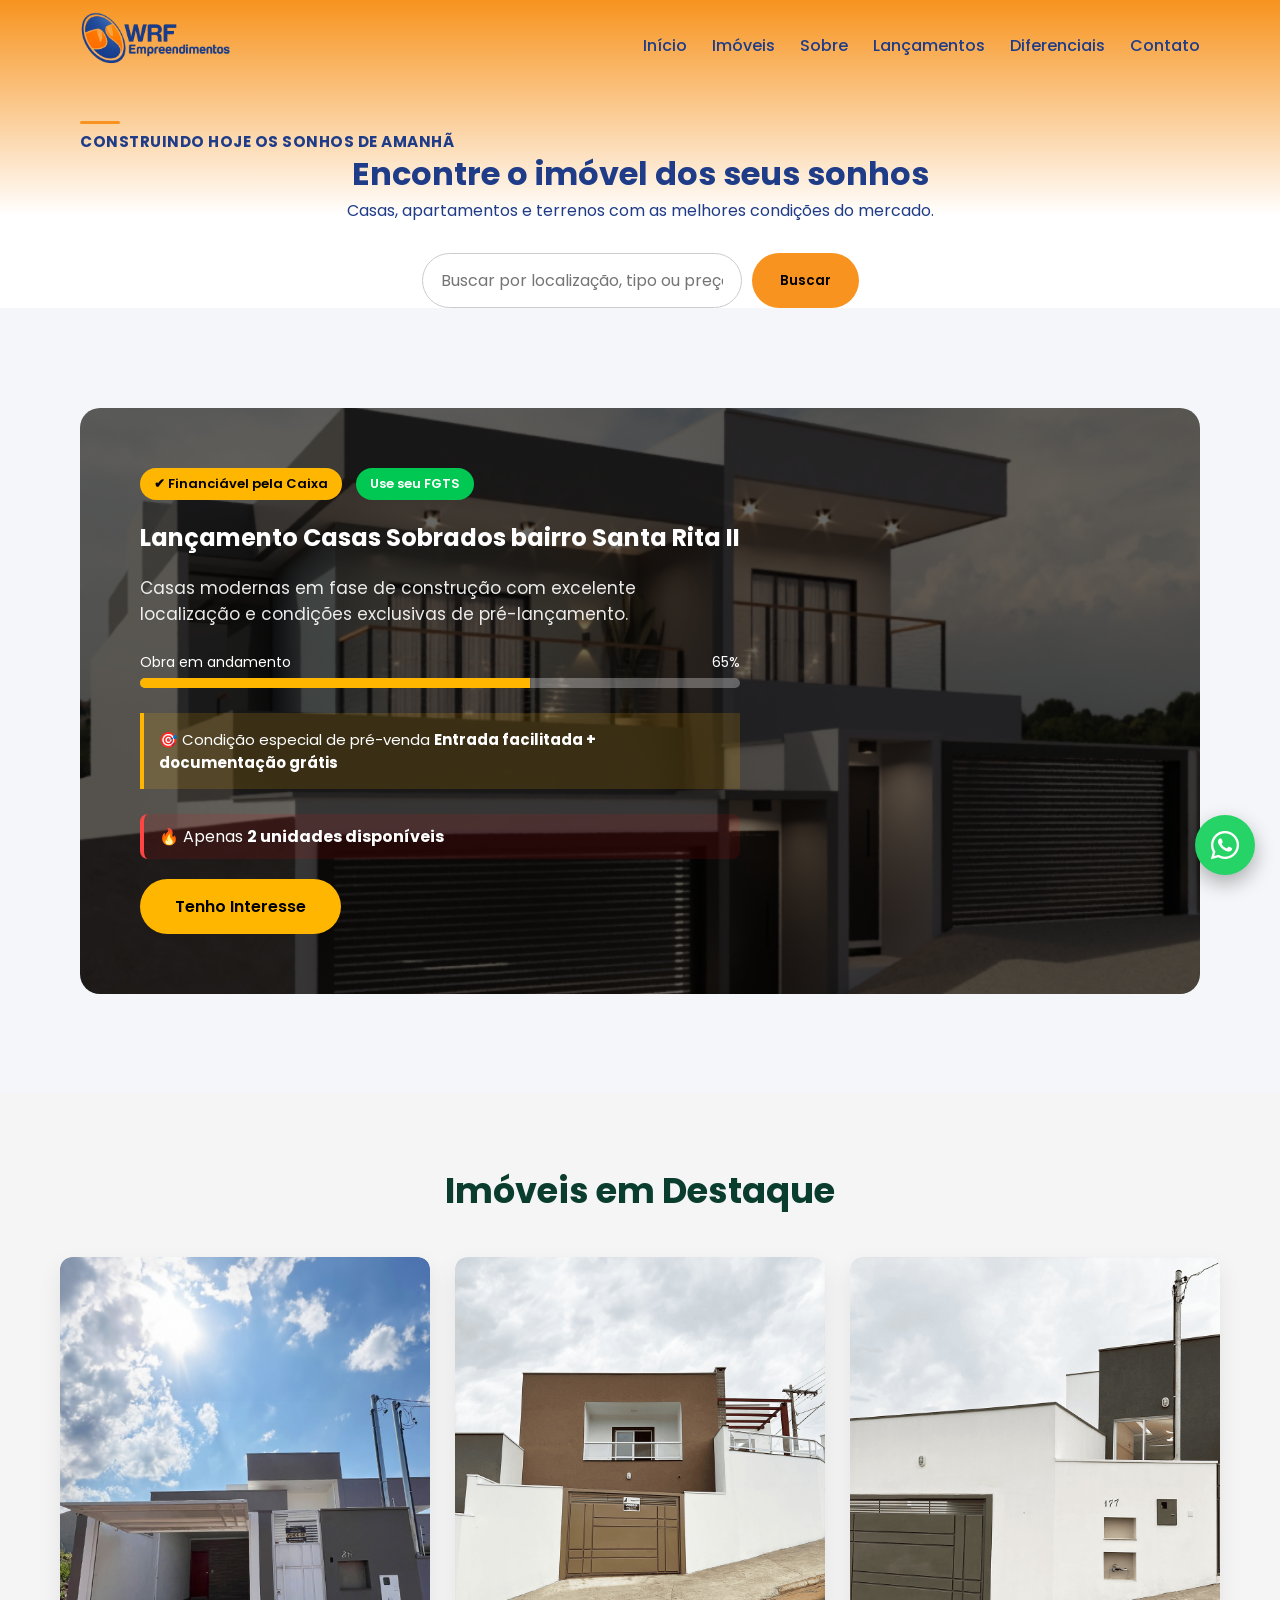
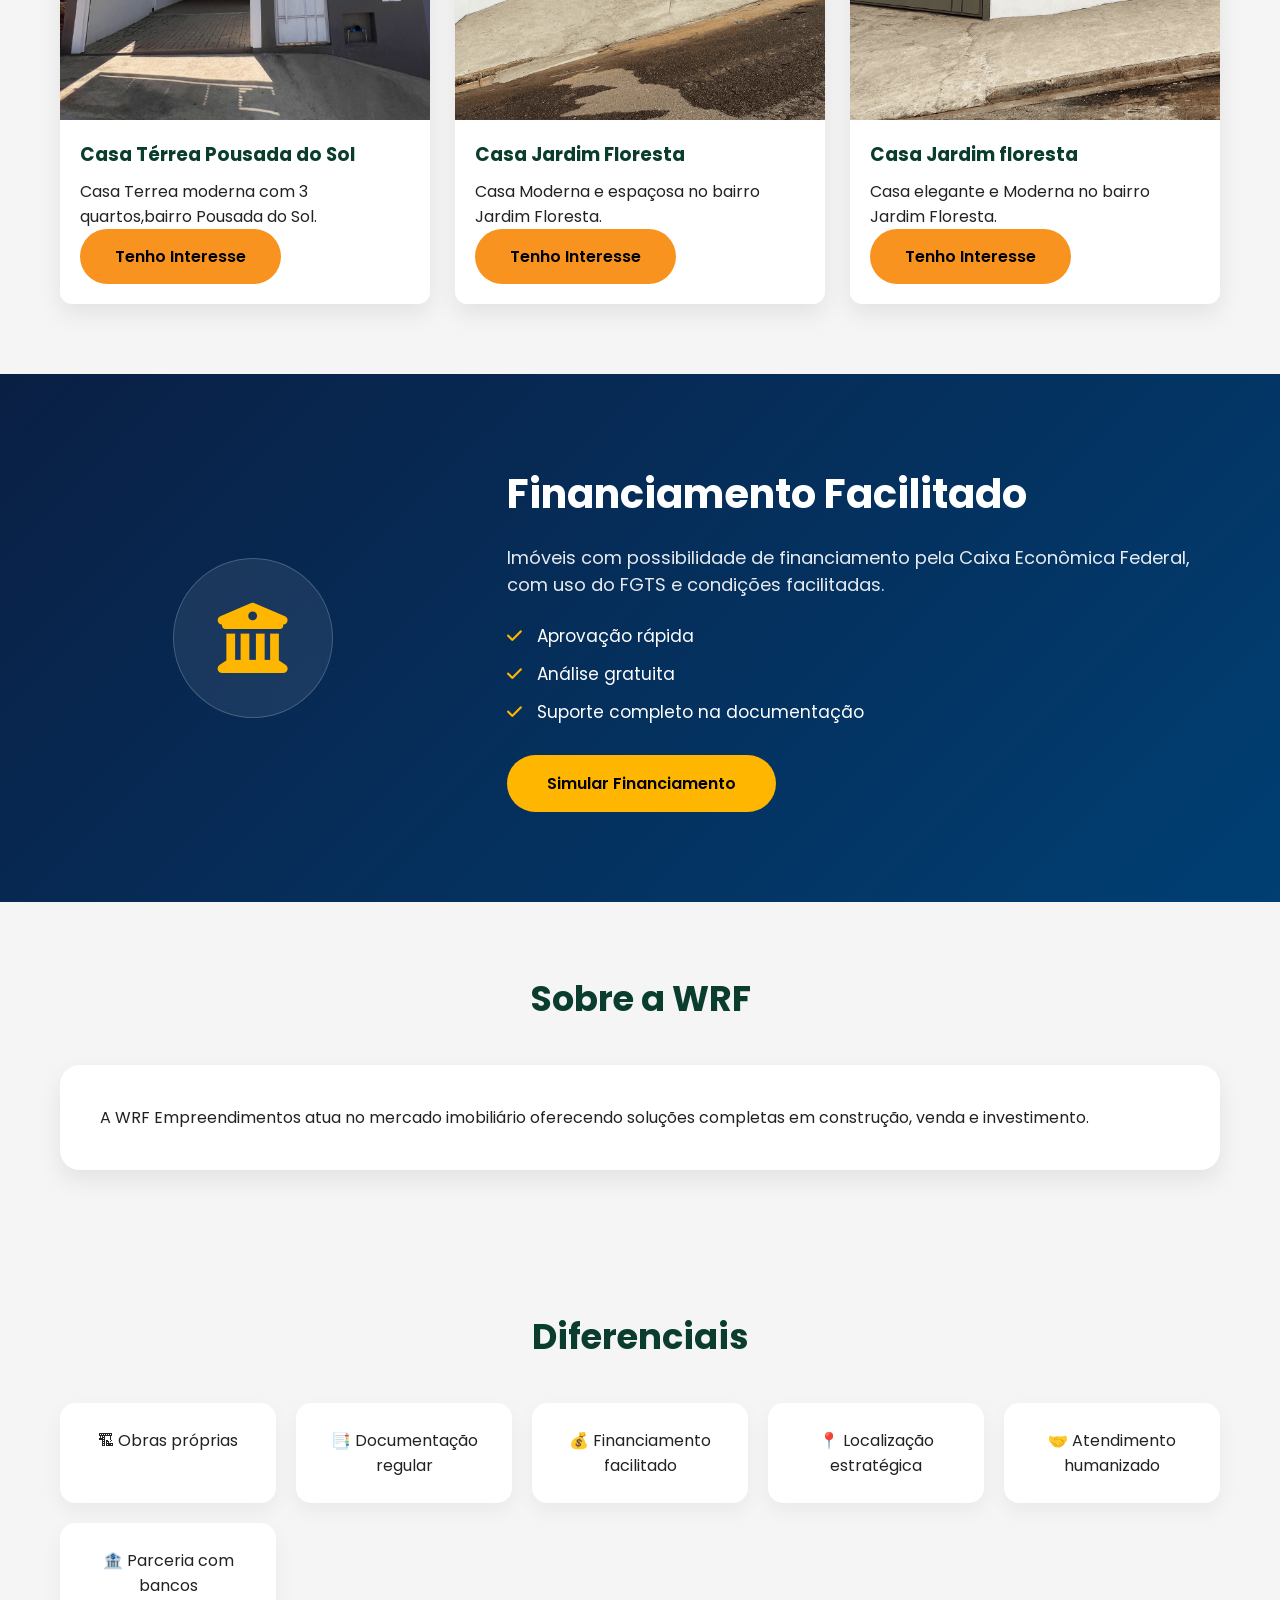
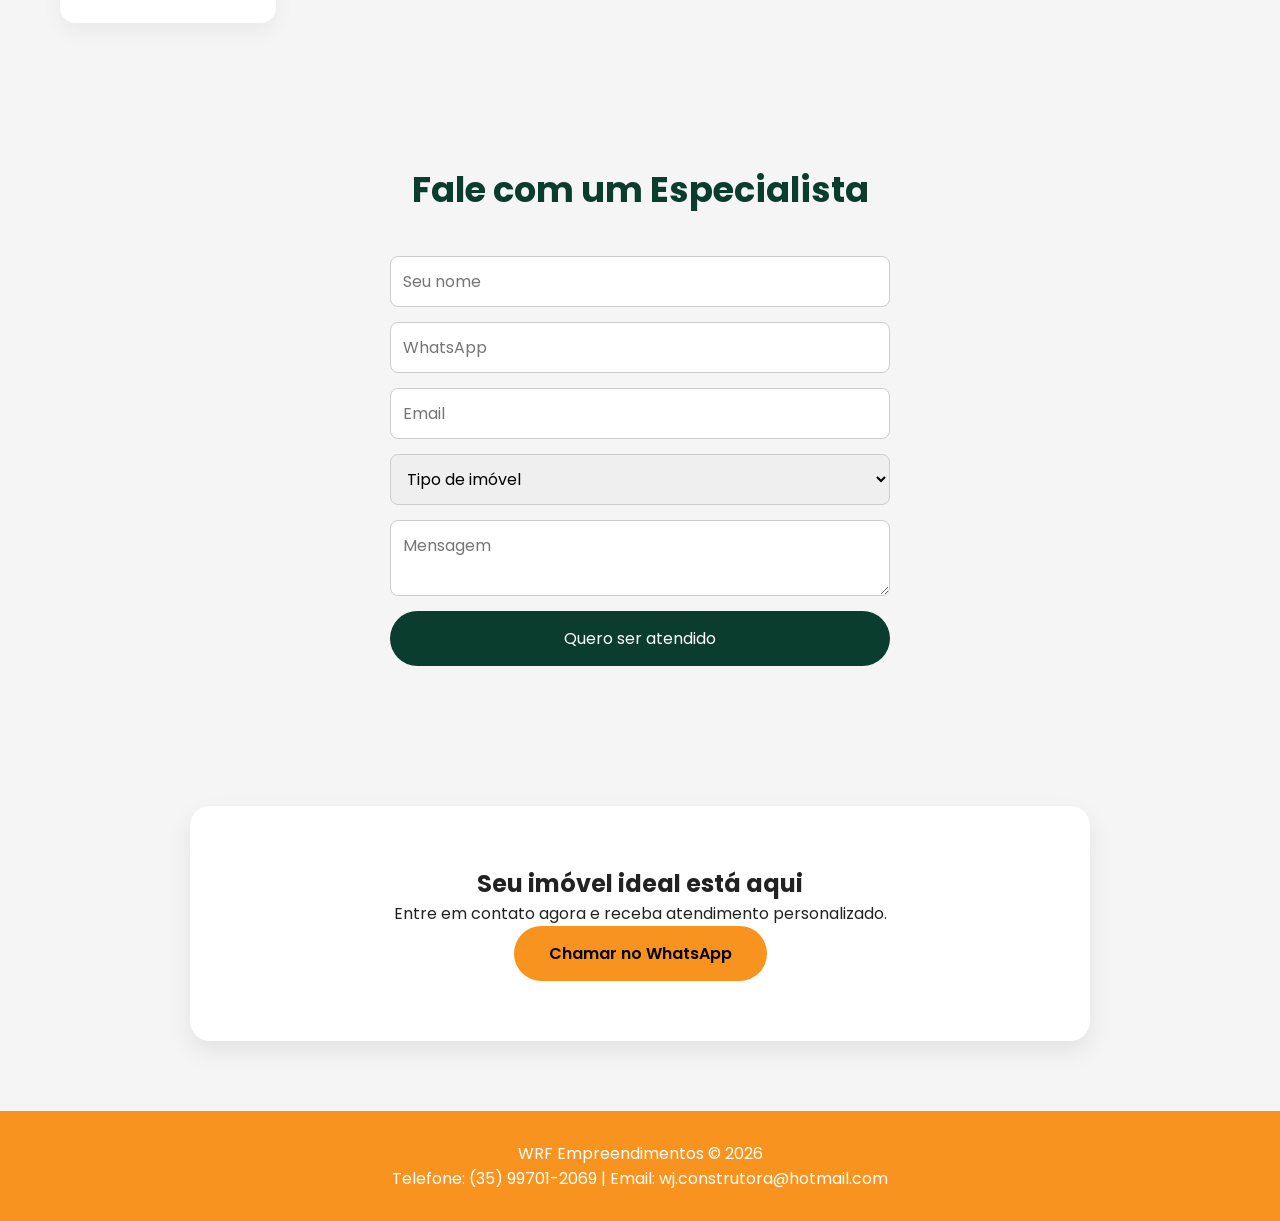
<file: index.html>
<!DOCTYPE html>
<html lang="pt-BR">
<head>
  <meta charset="UTF-8" />
  <meta name="viewport" content="width=device-width, initial-scale=1.0"/>
  <title>WRF Empreendimentos | Imóveis à venda</title>
  <meta name="description" content="WRF Empreendimentos - Casas, apartamentos e terrenos à venda."/>
  <link rel="stylesheet" href="style.css">
  <link rel="stylesheet" href="https://cdnjs.cloudflare.com/ajax/libs/font-awesome/6.5.0/css/all.min.css">
  
  <link href="https://fonts.googleapis.com/css2?family=Poppins:wght@300;400;600;700&display=swap" rel="stylesheet">
</head>

<body>

<header class="hero hero-top" id="inicio">
  <div class="container"> 
      <nav class="navbar">
        

   
      <div class="nav-left">
        <img src="img/logo.png" alt="Logo WRF" class="logo"> 
        <p class="slogan">Construindo hoje os sonhos de amanhã</p>
      </div>
         
          <!-- <h1>WRF Empreendimentos</h1> -->
          <!-- <a href="https://wa.me/5599999999999" class="btn">Falar no WhatsApp</a> -->
    

<ul class="nav-menu">  
      <li><a href="#inicio">Início</a></li>
      <li><a href="#imoveis">Imóveis</a></li>
      <li><a href="#sobre">Sobre</a></li>
      <li><a href="#lancamentos">Lançamentos</a></li>
      <li><a href="#diferenciais">Diferenciais</a></li>
      <li><a href="#contato">Contato</a></li>
    </ul>
  </nav>
<!-- <p class="slogan">Construindo hoje os sonhos de amanhã</p> -->
        <div  class="hero-content">
          <h1>Encontre o imóvel dos seus sonhos</h1>
          <p>Casas, apartamentos e terrenos com as melhores condições do mercado.</p>
          <!-- <a href="#imoveis" class="btn btn-large">Ver Imóveis</a> -->


          <!-- caixa de busca  -->
          <div class="search-box">
            <input type="text" placeholder="Buscar por localização, tipo ou preço...">
            <button>Buscar</button>
          </div>
        </div>
  </div>
</header>

<!-- lançamentos -->
 <section id="lancamentos" class="lancamento-destaque">
  <div class="container">

    <div class="banner-lancamento">
      <div class="lancamento-info">
        
        <span class="selo-financiavel">✔ Financiável pela Caixa</span>
        <span class="selo-fgts">Use seu FGTS</span>
        
        <h2>Lançamento Casas Sobrados bairro Santa Rita II</h2>
        
        <p class="descricao">
          Casas modernas em fase de construção com excelente localização 
          e condições exclusivas de pré-lançamento.
        </p>

        <!-- Barra de Progresso -->
        <div class="progresso-obra">
          <div class="progresso-texto">
            <span>Obra em andamento</span>
            <span>65%</span>
          </div>
          <div class="barra">
            <div class="barra-preenchida"></div>
          </div>
        </div>

        <div class="condicao-especial">
          🎯 Condição especial de pré-venda  
          <strong>Entrada facilitada + documentação grátis</strong>  
        </div>

        <div class="unidades-disponiveis">
  🔥 Apenas <strong>2 unidades disponíveis</strong>
</div>

        <a href="https://wa.me/5599999999999" class="btn-lancamento">
          Tenho Interesse
        </a>

      </div>
    </div>

  </div>
</section>



<section id="imoveis" class="section">

  <h2>Imóveis em Destaque</h2>
    <div class="grid">
        <a class="card" href="imovel.html">
        <img src="img/imovel/fachada.jpeg" />
      <div class="card-body">
          <h3>Casa Térrea Pousada do Sol</h3>
          <p>Casa Terrea moderna com 3 quartos,bairro Pousada do Sol.</p>
        <span class="btn">Tenho Interesse</span>
      </div>
    </a>

    <a class="card" href="imovel1.html">
      <img src="img/imovel1/fachada.jpeg" />
      <div class="card-body">
        <h3>Casa Jardim Floresta</h3>
        <p>Casa Moderna e espaçosa no bairro Jardim Floresta.</p>
        <span class="btn">Tenho Interesse</span>
      </div>
    </a>

    <a class="card" href="imovel2.html">
      <img src="img/imovel2/fachada.jpeg" />
      <div class="card-body">
        <h3>Casa Jardim floresta</h3>
        <p> Casa elegante e Moderna no bairro Jardim Floresta.</p>
        <span class="btn">Tenho Interesse</span>
      </div>
    </a>
  </div>
</section>



<!-- instrucoes caixa financiamento -->

<section class="financiamento-premium">
  <div class="container financiamento-wrapper">

    <div class="financiamento-left">
      <div class="selo">
        <i class="fa-solid fa-building-columns"></i>
      </div>
    </div>

    <div class="financiamento-right">
      <h2>Financiamento Facilitado</h2>
      <p class="subtexto">
        Imóveis com possibilidade de financiamento pela Caixa Econômica Federal,
        com uso do FGTS e condições facilitadas.
      </p>

      <ul class="beneficios">
        <li><i class="fa-solid fa-check"></i> Aprovação rápida</li>
        <li><i class="fa-solid fa-check"></i> Análise gratuita</li>
        <li><i class="fa-solid fa-check"></i> Suporte completo na documentação</li>
      </ul>

      <a href="https://www.caixa.gov.br/voce/habitacao/financiamento-de-imoveis/Paginas/default.aspx" class="btn-premium">
        Simular Financiamento
      </a>
    </div>

  </div>
</section>




<section id="sobre" class="section">
  <h2>Sobre a WRF</h2>
  <div class="box">
    <p>
      A WRF Empreendimentos atua no mercado imobiliário oferecendo soluções completas
      em construção, venda e investimento.
    </p>
  </div>
</section>

<section id="diferenciais" class="section">
  <h2>Diferenciais</h2>
  <div class="diferenciais">
    <div class="diferencial">🏗 Obras próprias</div>
    <div class="diferencial">📑 Documentação regular</div>
    <div class="diferencial">💰 Financiamento facilitado</div>
    <div class="diferencial">📍 Localização estratégica</div>
    <div class="diferencial">🤝 Atendimento humanizado</div>
    <div class="diferencial">🏦 Parceria com bancos</div>
  </div>
</section>

<section id="contato" class="section">
  <h2>Fale com um Especialista</h2>
  <form class="form">
    <input type="text" placeholder="Seu nome" required>
    <input type="tel" placeholder="WhatsApp" required>
    <input type="email" placeholder="Email">
    <select>
      <option>Tipo de imóvel</option>
      <option>Casa</option>
      <option>Apartamento</option>
      <option>Terreno</option>
    </select>
    <textarea placeholder="Mensagem"></textarea>
    <button type="submit">Quero ser atendido</button>
  </form>
</section>

<section class="cta">
  <h2>Seu imóvel ideal está aqui</h2>
  <p>Entre em contato agora e receba atendimento personalizado.</p>
  <a href="https://wa.me/5599999999999" class="btn">Chamar no WhatsApp</a>
</section>
<!-- <i class="fab fa-whatsapp" style="font-size:50px;color:red"></i> -->


<footer class="footer">
  <p>WRF Empreendimentos © 2026</p>
  <p>Telefone: (35) 99701-2069 | Email: wj.construtora@hotmail.com</p>
</footer>

<a href="https://wa.me/553599065730?text=Olá,%20tenho%20interesse%20em%20um%20imóvel" 
 class="whatsapp-float" target="_blank">
 <i class="fab fa-whatsapp my-float"></i>
</a>

</body>
</html>
</file>
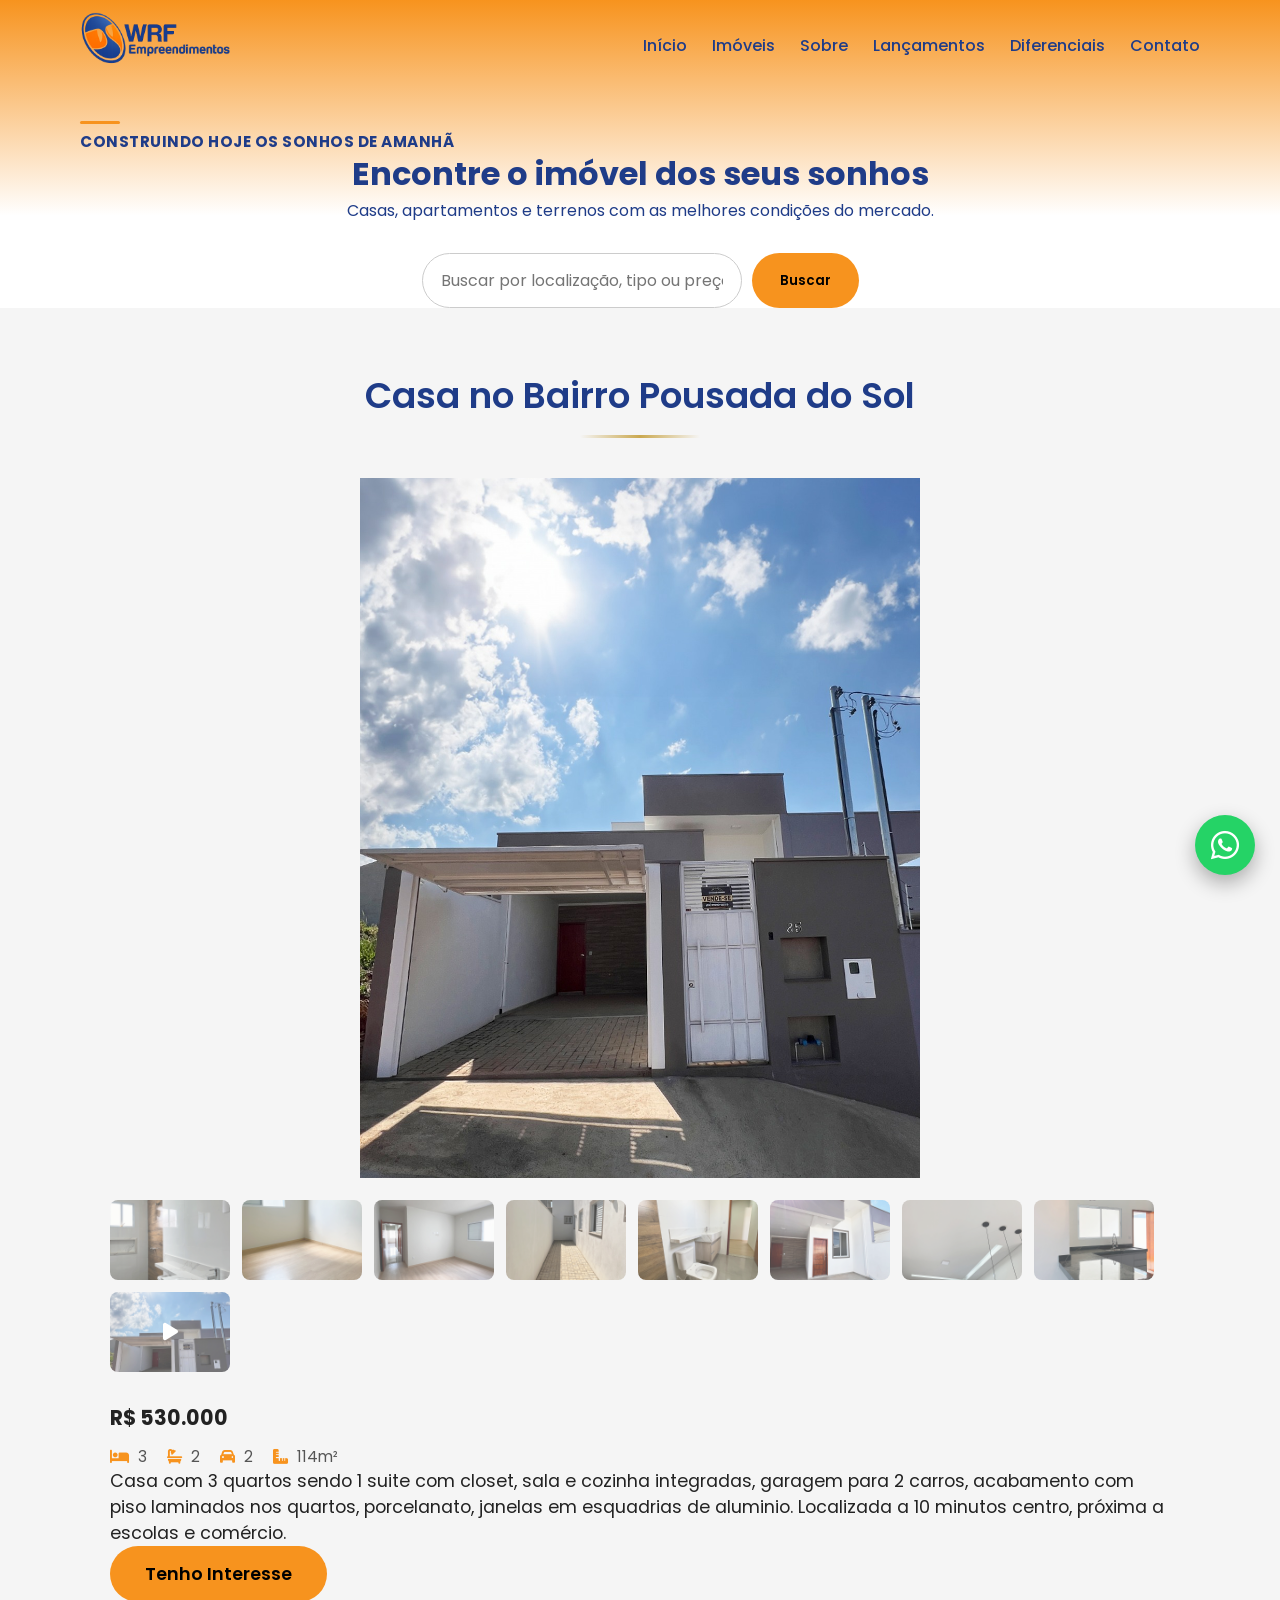
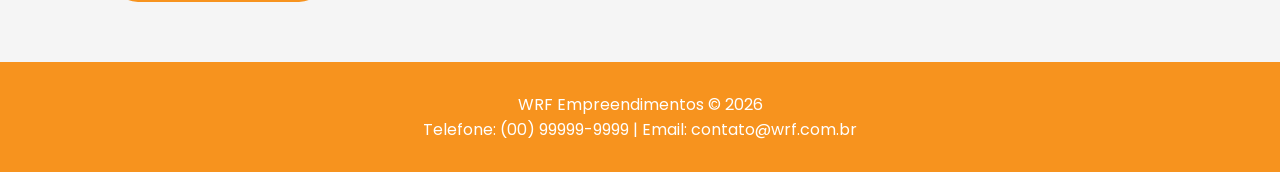
<file: imovel.html>
<!DOCTYPE html>
<html lang="pt-BR">
<head>
  <meta charset="UTF-8" />
  <meta name="viewport" content="width=device-width, initial-scale=1.0"/>
  <title>WRF Empreendimentos | Imóveis à venda</title>
  <meta name="description" content="WRF Empreendimentos - Casas, apartamentos e terrenos à venda."/>
  <link rel="stylesheet" href="style.css">
  <link rel="stylesheet" href="imovel.css">
  <link rel="stylesheet" href="https://cdnjs.cloudflare.com/ajax/libs/font-awesome/6.5.0/css/all.min.css"/>

  <link href="https://fonts.googleapis.com/css2?family=Poppins:wght@300;400;600;700&display=swap" rel="stylesheet"/>
</head>

<body>

<header class="hero hero-top">
  <div class="container"> 
      <nav class="navbar">

   
      <div class="nav-left">
      <img src="img/logo.png" alt="Logo WRF" class="logo"> 
      <p class="slogan">Construindo hoje os sonhos de amanhã</p>
      </div>
         
          <!-- <h1>WRF Empreendimentos</h1> -->
          <!-- <a href="https://wa.me/5599999999999" class="btn">Falar no WhatsApp</a> -->
    

<ul class="nav-menu">  
      <li><a href="index.html">Início</a></li>
      <li><a href="#imoveis">Imóveis</a></li>
      <li><a href="#sobre">Sobre</a></li>
      <li><a href="#lançamentos">Lançamentos</a></li>
      <li><a href="#diferenciais">Diferenciais</a></li>
      <li><a href="#contato">Contato</a></li>
    </ul>
  </nav>
<!-- <p class="slogan">Construindo hoje os sonhos de amanhã</p> -->
        <div  class="hero-content">
          <h1>Encontre o imóvel dos seus sonhos</h1>
          <p>Casas, apartamentos e terrenos com as melhores condições do mercado.</p>
          <!-- <a href="#imoveis" class="btn btn-large">Ver Imóveis</a> -->


          <!-- caixa de busca  -->
          <div class="search-box">
            <input type="text" placeholder="Buscar por localização, tipo ou preço...">
            <button>Buscar</button>
          </div>
        </div>
  </div>
</header>


<section class="imovel-page">

  <h1>Casa no Bairro Pousada do Sol</h1>

  <!-- imagem principal -->
  <div class="imovel-main">
    <img id="imgPrincipal" src="img/imovel/fachada.jpeg" alt="Casa no Bairro Pousada do Sol">
  </div>

  <!-- carrossel -->
  <div class="imovel-thumbs">
    <img src="img/imovel/banheiro.jpeg" onclick="trocar(this)">
    <img src="img/imovel/quarto.jpeg" onclick="trocar(this)">
    <img src="img/imovel/quarto1.jpeg" onclick="trocar(this)">
    <img src="img/imovel/corredor.jpeg" onclick="trocar(this)">
    <img src="img/imovel/banheiro2.jpeg" onclick="trocar(this)">
  <img src="img/imovel/fachadalado.jpeg" onclick="trocar(this)">
  <img src="img/imovel/tetosanga.jpeg" onclick="trocar(this)">
    <img src="img/imovel/cozinha.jpeg" onclick="trocar(this)" />


<!-- 🎥 Thumb do vídeo entra AQUI -->
      <div class="video-thumb">
        <img src="img/imovel/fachada.jpeg" alt="Vídeo da Casa">
        <div class="play-icon">
        <i class="fa-solid fa-play"></i>
        </div>
      </div>

  </div>

  <div class="imovel-info">
    <h3>R$ 530.000</h3>
<div class="features">
  <span><i class="fa-solid fa-bed"></i> 3</span>
  <span><i class="fa-solid fa-bath"></i> 2</span>
  <span><i class="fa-solid fa-car"></i> 2</span>
  <span><i class="fa-solid fa-ruler-combined"></i> 114m²</span>
</div>  

    <p>Casa com 3 quartos sendo 1 suite com closet, sala e cozinha integradas, garagem para 2 carros, acabamento com piso laminados nos quartos, porcelanato, janelas em esquadrias de aluminio. Localizada a 10 minutos centro, próxima a escolas e comércio.</p>
    <a href="https://wa.me/5599999999999" class="btn">Tenho Interesse</a>   
  </div>

</section>


<!-- footer -->

    <footer class="footer">
    <p>WRF Empreendimentos © 2026</p>
    <p>Telefone: (00) 99999-9999 | Email: contato@wrf.com.br</p>
    </footer>

<a href="https://wa.me/5599999999999?text=Olá,%20tenho%20interesse%20em%20um%20imóvel" 
 class="whatsapp-float" target="_blank">
 <i class="fab fa-whatsapp my-float"></i>
</a>

<!-- video modal  -->


<div id="videoModal" class="video-modal">
  <div class="video-modal-content">
    <span class="fechar-modal">&times;</span>
  <video id="videoPlayer" controls preload="none">
      <source src="img/imovel/video1.mp4" type="video/mp4">
      Seu navegador não suporta a reprodução de vídeo.
    </video>
  </div>
</div>

<script src="galeria.js"></script>
</body>
</html>
</file>
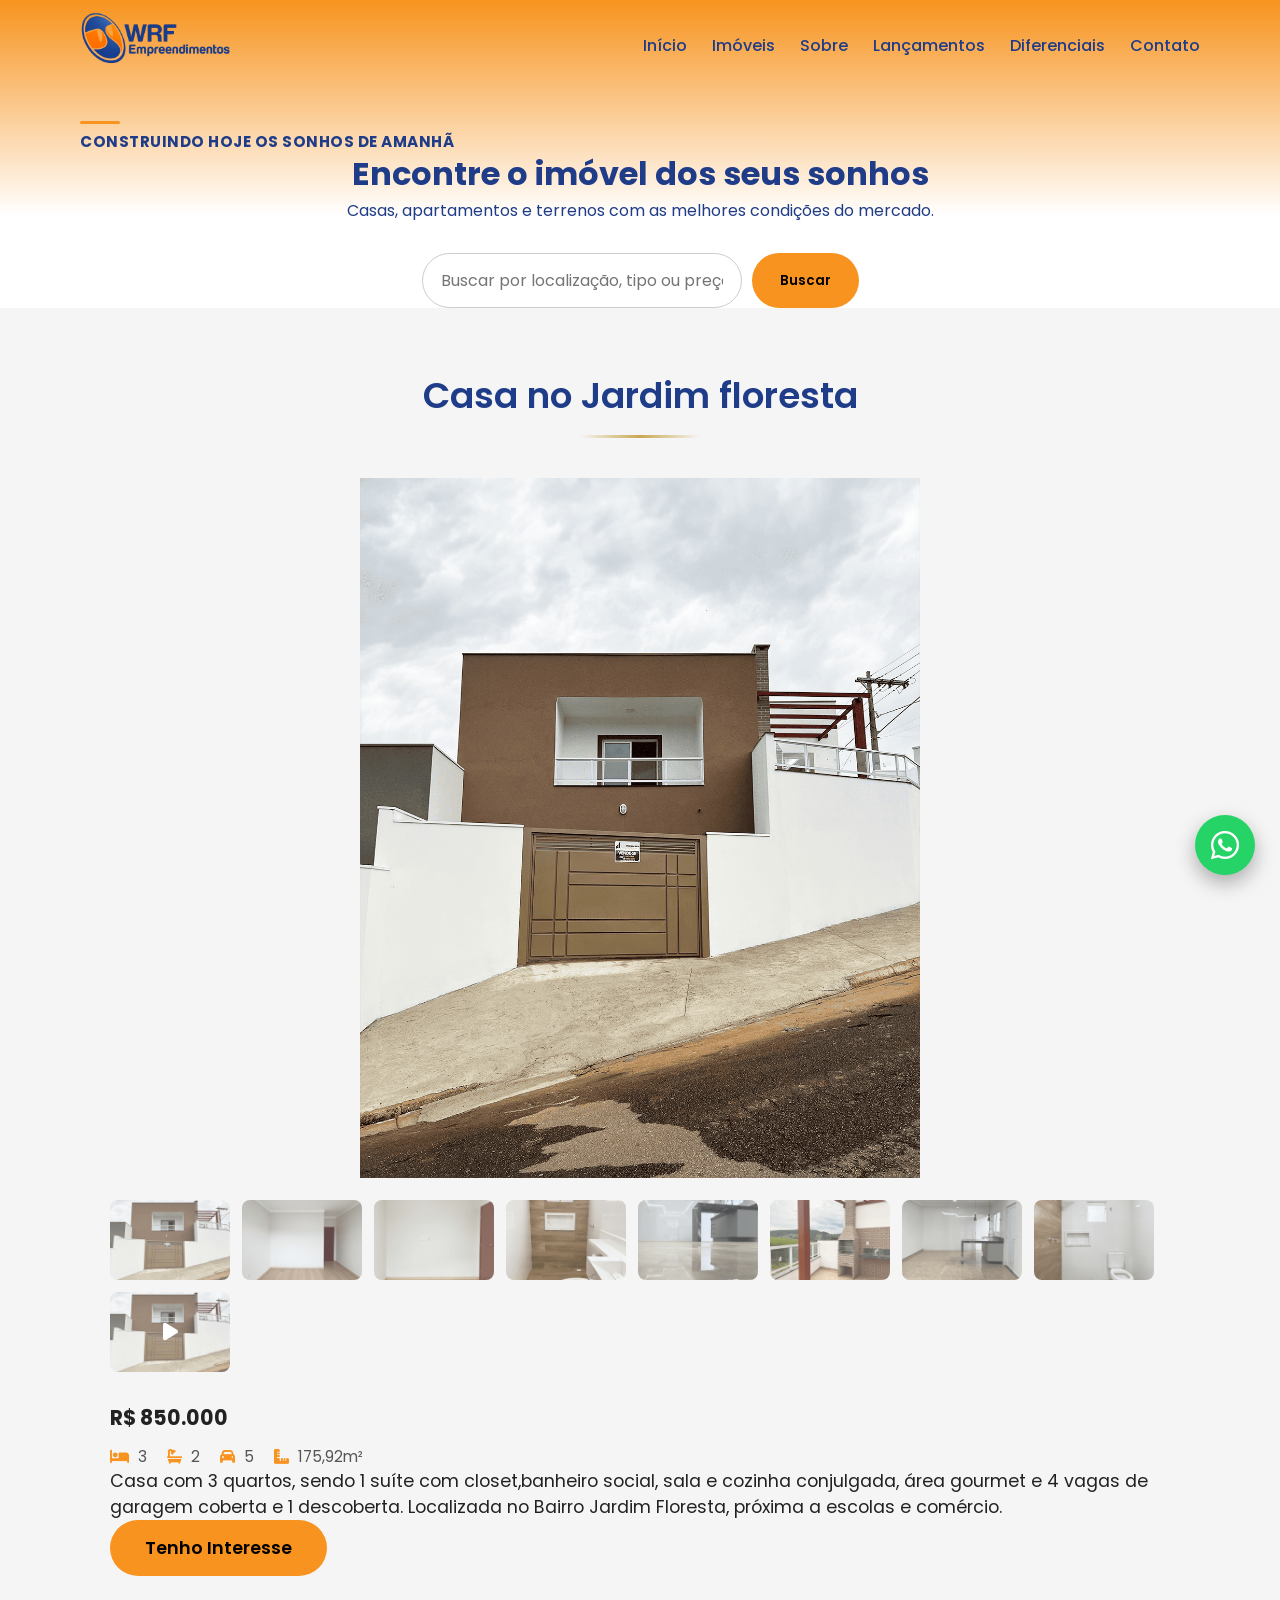
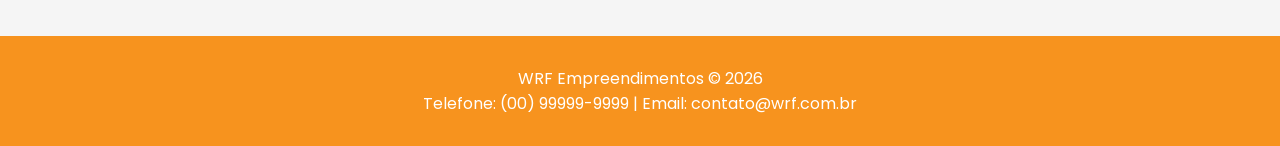
<file: imovel1.html>
<!DOCTYPE html>
<html lang="pt-BR">
<head>
  <meta charset="UTF-8" />
  <meta name="viewport" content="width=device-width, initial-scale=1.0"/>
  <title>WRF Empreendimentos | Imóveis à venda</title>
  <meta name="description" content="WRF Empreendimentos - Casas, apartamentos e terrenos à venda."/>
  <link rel="stylesheet" href="style.css">
  <link rel="stylesheet" href="imovel.css">
  <link rel="stylesheet" href="https://cdnjs.cloudflare.com/ajax/libs/font-awesome/6.5.0/css/all.min.css"/>

  <link href="https://fonts.googleapis.com/css2?family=Poppins:wght@300;400;600;700&display=swap" rel="stylesheet"/>
</head>

<body>

<header class="hero hero-top">
  <div class="container"> 
      <nav class="navbar">

   
      <div class="nav-left">
      <img src="img/logo.png" alt="Logo WRF" class="logo"> 
      <p class="slogan">Construindo hoje os sonhos de amanhã</p>
      </div>
         
          <!-- <h1>WRF Empreendimentos</h1> -->
          <!-- <a href="https://wa.me/5599999999999" class="btn">Falar no WhatsApp</a> -->
    

<ul class="nav-menu">  
      <li><a href="index.html">Início</a></li>
      <li><a href="#imoveis">Imóveis</a></li>
      <li><a href="#sobre">Sobre</a></li>
      <li><a href="#lançamentos">Lançamentos</a></li>
      <li><a href="#diferenciais">Diferenciais</a></li>
      <li><a href="#contato">Contato</a></li>
    </ul>
  </nav>
<!-- <p class="slogan">Construindo hoje os sonhos de amanhã</p> -->
        <div  class="hero-content">
          <h1>Encontre o imóvel dos seus sonhos</h1>
          <p>Casas, apartamentos e terrenos com as melhores condições do mercado.</p>
          <!-- <a href="#imoveis" class="btn btn-large">Ver Imóveis</a> -->


          <!-- caixa de busca  -->
          <div class="search-box">
            <input type="text" placeholder="Buscar por localização, tipo ou preço...">
            <button>Buscar</button>
          </div>
        </div>
  </div>
</header>


<section class="imovel-page">

  <h1>Casa no Jardim floresta</h1>

  <!-- imagem principal -->
  <div class="imovel-main">
    <img id="imgPrincipal" src="img/imovel1/fachada.jpeg" alt="Casa no Jardim floresta">
  </div>

  <!-- carrossel -->
  <div class="imovel-thumbs">
    <img src="img/imovel1/fachada.jpeg" onclick="trocar(this)">
    <img src="img/imovel1/quarto.jpeg" onclick="trocar(this)">
    <img src="img/imovel1/quarto1.jpeg" onclick="trocar(this)">
    <img src="img/imovel1/banheirofrente1.jpeg" onclick="trocar(this)">
    <img src="img/imovel1/cozinha.jpeg" onclick="trocar(this)">
    <img src="img/imovel1/churrasqueira frente.jpeg" onclick="trocar(this)">
    <img src="img/imovel1/cozinha2.jpeg" onclick="trocar(this)">
    <img src="img/imovel1/banheirofrente2.jpeg" onclick="trocar(this)">

<!-- 🎥 Thumb do vídeo entra AQUI -->
      <div class="video-thumb">
        <img src="img/imovel1/fachada.jpeg" alt="Vídeo da Casa">
        <div class="play-icon">
        <i class="fa-solid fa-play"></i>
        </div>
      </div>

  </div>

  <div class="imovel-info">
    <h3>R$ 850.000</h3>
<div class="features">
  <span><i class="fa-solid fa-bed"></i> 3</span>
  <span><i class="fa-solid fa-bath"></i> 2</span>
  <span><i class="fa-solid fa-car"></i> 5</span>
  <span><i class="fa-solid fa-ruler-combined"></i> 175,92m²</span>
</div>  

    <p>Casa com 3 quartos, sendo 1 suíte com closet,banheiro social, sala e cozinha conjulgada, área gourmet e 4 vagas de garagem coberta e 1 descoberta. Localizada no Bairro Jardim Floresta, próxima a escolas e comércio.</p>
    <a href="https://wa.me/5599999999999" class="btn">Tenho Interesse</a>   
  </div>

</section>


<!-- footer -->

    <footer class="footer">
    <p>WRF Empreendimentos © 2026</p>
    <p>Telefone: (00) 99999-9999 | Email: contato@wrf.com.br</p>
    </footer>

<a href="https://wa.me/5599999999999?text=Olá,%20tenho%20interesse%20em%20um%20imóvel" 
 class="whatsapp-float" target="_blank">
 <i class="fab fa-whatsapp my-float"></i>
</a>

<!-- video modal  -->


<div id="videoModal" class="video-modal">
  <div class="video-modal-content">
    <span class="fechar-modal">&times;</span>
  <video id="videoPlayer" controls preload="none">
      <source src="img/imovel1/video1.mp4" type="video/mp4">
      Seu navegador não suporta a reprodução de vídeo.
    </video>
  </div>
</div>

<script src="galeria.js"></script>
</body>
</html>
</file>
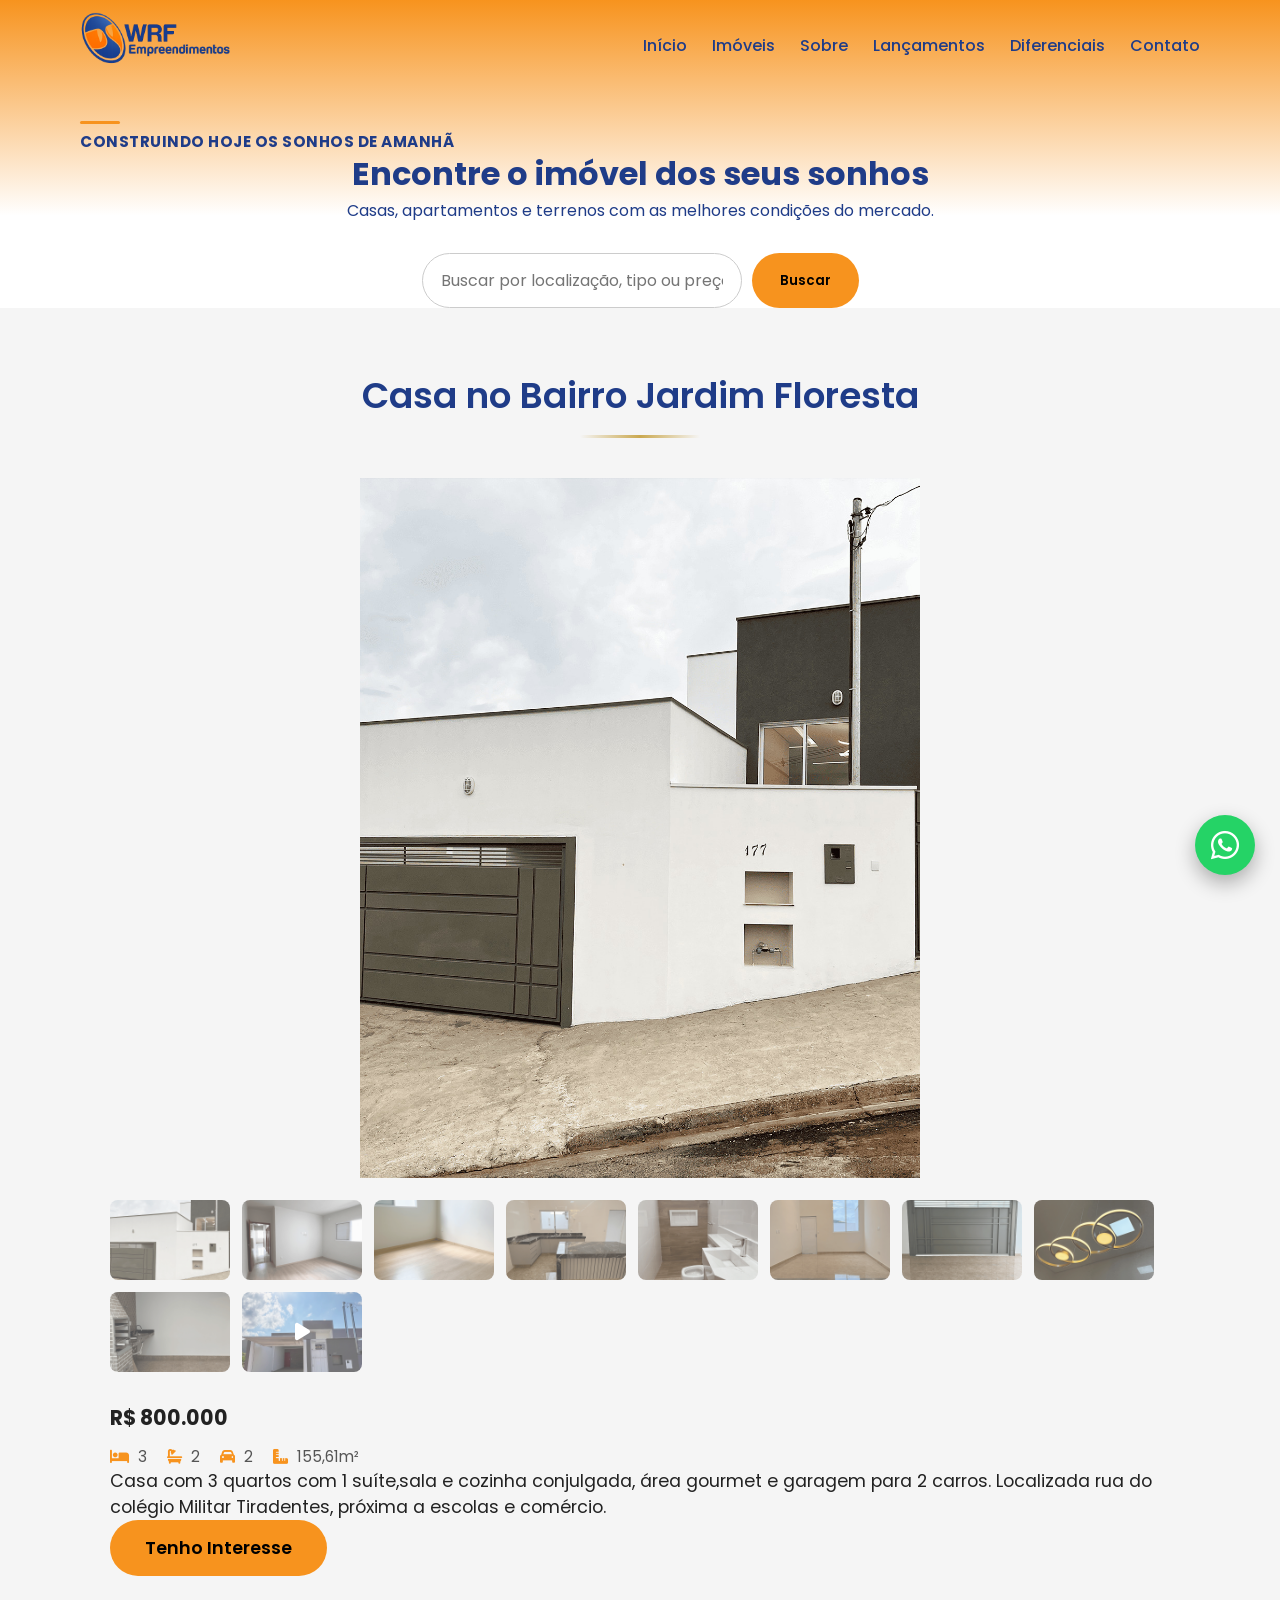
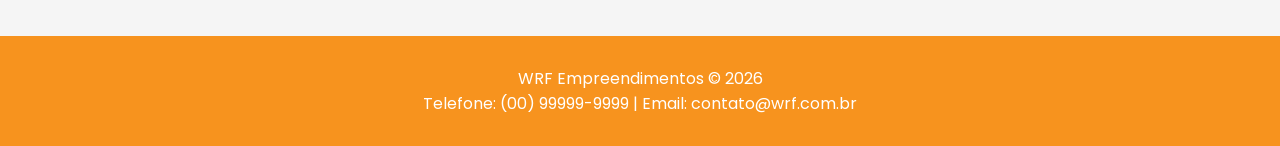
<file: imovel2.html>
<!DOCTYPE html>
<html lang="pt-BR">
<head>
  <meta charset="UTF-8" />
  <meta name="viewport" content="width=device-width, initial-scale=1.0"/>
  <title>WRF Empreendimentos | Imóveis à venda</title>
  <meta name="description" content="WRF Empreendimentos - Casas, apartamentos e terrenos à venda."/>
  <link rel="stylesheet" href="style.css">
  <link rel="stylesheet" href="imovel.css">
  <link rel="stylesheet" href="https://cdnjs.cloudflare.com/ajax/libs/font-awesome/6.5.0/css/all.min.css"/>

  <link href="https://fonts.googleapis.com/css2?family=Poppins:wght@300;400;600;700&display=swap" rel="stylesheet"/>
</head>

<body>

<header class="hero hero-top">
  <div class="container"> 
      <nav class="navbar">

   
      <div class="nav-left">
      <img src="img/logo.png" alt="Logo WRF" class="logo"> 
      <p class="slogan">Construindo hoje os sonhos de amanhã</p>
      </div>
         
          <!-- <h1>WRF Empreendimentos</h1> -->
          <!-- <a href="https://wa.me/5599999999999" class="btn">Falar no WhatsApp</a> -->
    

<ul class="nav-menu">  
      <li><a href="index.html">Início</a></li>
      <li><a href="#imoveis">Imóveis</a></li>
      <li><a href="#sobre">Sobre</a></li>
      <li><a href="#lançamentos">Lançamentos</a></li>
      <li><a href="#diferenciais">Diferenciais</a></li>
      <li><a href="#contato">Contato</a></li>
    </ul>
  </nav>
<!-- <p class="slogan">Construindo hoje os sonhos de amanhã</p> -->
        <div  class="hero-content">
          <h1>Encontre o imóvel dos seus sonhos</h1>
          <p>Casas, apartamentos e terrenos com as melhores condições do mercado.</p>
          <!-- <a href="#imoveis" class="btn btn-large">Ver Imóveis</a> -->


          <!-- caixa de busca  -->
          <div class="search-box">
            <input type="text" placeholder="Buscar por localização, tipo ou preço...">
            <button>Buscar</button>
          </div>
        </div>
  </div>
</header>


<section class="imovel-page">

  <h1>Casa no Bairro Jardim Floresta</h1>

  <!-- imagem principal -->
  <div class="imovel-main">
    <img id="imgPrincipal" src="img/imovel2/fachada.jpeg" alt="Casa no Bairro Jardim Floresta">
  </div>

  <!-- carrossel -->
  <div class="imovel-thumbs">
    <img src="img/imovel2/fachada.jpeg" onclick="trocar(this)">
    <img src="img/imovel2/quarto.jpeg" onclick="trocar(this)">
    <img src="img/imovel2/quarto2.jpeg" onclick="trocar(this)">
    <img src="img/imovel2/cozinha.jpeg" onclick="trocar(this)">
    <img src="img/imovel2/banheiro.jpeg" onclick="trocar(this)">
    <img src="img/imovel2/sala.jpeg"    onclick="trocar(this)" />
    <img src="img/imovel2/garagem.jpeg" onclick="trocar (this)"/>
    <img src="img/imovel2/lustre2.jpeg" onclick="trocar(this)" />
    <img src="img/imovel2/churrasqueira.jpeg" onclick="trocar(this)" />


<!-- 🎥 Thumb do vídeo entra AQUI -->
      <div class="video-thumb">
        <img src="img/imovel/fachada.jpeg" alt="Vídeo da Casa">
        <div class="play-icon">
        <i class="fa-solid fa-play"></i>
        </div>
      </div>

  </div>

  <div class="imovel-info">
    <h3>R$ 800.000</h3>
<div class="features">
  <span><i class="fa-solid fa-bed"></i> 3</span>
  <span><i class="fa-solid fa-bath"></i> 2</span>
  <span><i class="fa-solid fa-car"></i> 2</span>
  <span><i class="fa-solid fa-ruler-combined"></i> 155,61m²</span>
</div>  

    <p>Casa com 3 quartos com 1 suíte,sala e cozinha conjulgada,  área gourmet e garagem para 2 carros. Localizada rua do colégio Militar Tiradentes, próxima a escolas e comércio.</p>
    <a href="https://wa.me/5599999999999" class="btn">Tenho Interesse</a>   
  </div>

</section>


<!-- footer -->

    <footer class="footer">
    <p>WRF Empreendimentos © 2026</p>
    <p>Telefone: (00) 99999-9999 | Email: contato@wrf.com.br</p>
    </footer>

<a href="https://wa.me/5599999999999?text=Olá,%20tenho%20interesse%20em%20um%20imóvel" 
 class="whatsapp-float" target="_blank">
 <i class="fab fa-whatsapp my-float"></i>
</a>

<!-- video modal  -->


<div id="videoModal" class="video-modal">
  <div class="video-modal-content">
    <span class="fechar-modal">&times;</span>
  <video id="videoPlayer" controls preload="none">
      <source src="img/imovel2/video1.mp4" type="video/mp4">
      Seu navegador não suporta a reprodução de vídeo.
    </video>
  </div>
</div>

<script src="galeria.js"></script>
</body>
</html>
</file>
<file: style.css>
* {
  margin: 0;
  padding: 0;
  box-sizing: border-box;
  font-family: "Poppins", sans-serif;
}

body {
  background: #f5f5f5;
  color: #222;
}

img {
  max-width: 100%;
  height: auto;
}



/* logo */

.hero-top .logo {
  width: 260px; 
  display: block;
  margin-top: 20px;

}
.logo {
  width: 100px;
  margin-left: -55px;
  display: block;
}


/* nave bar navegacao */

.container {
  max-width: 1200px;
  margin: 0 auto;
  padding: 0 40px;
}

.hero {
 background: linear-gradient(180deg, #F7931E 0%, #FFFFFF 70%);
  color: #1F3C88;
  
}

.hero-content {
  text-align: center;
  margin-top: 60px;
  padding-left: 0;
}



.navbar {
  display: flex;
  align-items: center;
  justify-content: space-between;
  height: 90px;

}

.nav-menu {
  list-style: none;
  display: flex;
  gap: 25px;
  align-items: center;
}


.nav-menu a {
  text-decoration: none;
  color: var(--azul-wrf);
  font-weight: 500;
}

.nav-menu li a {
  text-decoration: none;
  color:#1F3C88;
  font-weight: 500;
  position: relative;
  transition: 0.3s;
}

/* Efeito underline animado */
.nav-menu li a::after {
  content: "";
  position: absolute;
  width: 0%;
  height: 2px;
  background: #f5f5f5;
  left: 0;
  bottom: -5px;
  transition: 0.3s;
}

.nav-menu li a:hover::after {
  width: 100%;
}

.nav-menu li a:hover {
  color: #1F3C88;
}




.btn-nav {
  background: var(--laranja-wrf);
  padding: 10px 22px;
  border-radius: 20px;
  color: #000;
}

.nav-left {
  display: flex;
  flex-direction: column;
  align-items: flex-start;
  gap: 15px;
}




/* slogan embaixo do logo */
.nav-left {
  display: flex;
  flex-direction: column;
  align-items: flex-start;
}

.slogan {
  font-size: 0.95rem;
  font-weight: 700;
  letter-spacing: 0.5px;
  color: #1F3C88;
  margin-top: -25px;
  text-transform: uppercase;


}

.slogan::before {
  content: "";
  width: 40px;
  height: 3px;
  background: #F7931E;
  display: block;
  margin-bottom: 6px;
  border-radius: 2px;
}









/* lançamentos css*/

.lancamento-destaque {
  padding: 100px 0;
  background: #f4f6f9;
}

.banner-lancamento {
  background: linear-gradient(rgba(0,0,0,0.6), rgba(0,0,0,0.6)),
              url('img/imoveis/imovel\ 1.jpeg') center/cover;
  border-radius: 20px;
  padding: 60px;
  color: #fff;
}

.lancamento-info {
  max-width: 600px;
}

.selo-financiavel {
  background: #ffb600;
  color: #000;
  padding: 6px 14px;
  border-radius: 20px;
  font-size: 13px;
  font-weight: 600;
  display: inline-block;
  margin-bottom: 20px;
}

.descricao {
  margin: 20px 0;
  font-size: 17px;
  opacity: 0.9;
}

/* Barra de Progresso */
.progresso-obra {
  margin: 25px 0;
}

.progresso-texto {
  display: flex;
  justify-content: space-between;
  font-size: 14px;
  margin-bottom: 5px;
}

.barra {
  width: 100%;
  height: 10px;
  background: rgba(255,255,255,0.3);
  border-radius: 20px;
  overflow: hidden;
}

.barra-preenchida {
  width: 65%; /* ALTERE AQUI A PORCENTAGEM */
  height: 100%;
  background: #ffb600;
}

/* Selo FGTS */
.selo-fgts {
  background: #00c853;
  color: #fff;
  padding: 6px 14px;
  border-radius: 20px;
  font-size: 13px;
  font-weight: 600;
  display: inline-block;
  margin-left: 10px;
}
/* Unidades disponíveis */
.unidades-disponiveis {
  margin: 20px 0;
  font-size: 16px;
  background: rgba(255, 0, 0, 0.1);
  padding: 10px 15px;
  border-left: 4px solid #ff4444;
  border-radius: 8px;
}



/* Condição especial */
.condicao-especial {
  background: rgba(255, 182, 0, 0.15);
  border-left: 4px solid #ffb600;
  padding: 15px;
  margin: 25px 0;
  font-size: 15px;
}

.btn-lancamento {
  display: inline-block;
  background: #ffb600;
  color: #000;
  padding: 15px 35px;
  border-radius: 50px;
  font-weight: 600;
  text-decoration: none;
  transition: 0.3s;
}

.btn-lancamento:hover {
  transform: scale(1.05);
  background: #ffc933;
}

/* seção hero (início) */


.search-box {
  margin-top: 30px;
  display: flex;
  gap: 10px;
  justify-content: center;
}

.search-box input {
  width: 320px;
  padding: 14px 18px;
  border-radius: 30px;
  border: 1px solid #ccc;
  font-size: 1rem;
  outline: none;
}

.search-box input:focus {
  border-color: #F7931E;
}

.search-box button {
  padding: 14px 28px;
  border-radius: 30px;
  border: none;
  background: #F7931E;
  color: #000;
  font-weight: 600;
  cursor: pointer;
  transition: 0.3s;
}

.search-box button:hover {
  transform: scale(1.05);
}



.btn {
  background: #F7931E;
  color: #000;
  padding: 15px 35px;
  border-radius: 30px;
  text-decoration: none;
  font-weight: 600;
  transition: 0.3s;
  display: inline-block;
}

.btn:hover {
  transform: scale(1.05);
}

.section {
  padding: 70px 20px;
  max-width: 1200px;
  margin: auto;
}

.section h2 {
  text-align: center;
  margin-bottom: 40px;
  font-size: 2.2rem;
  color: #0b3d2e;
}

.grid {
  display: grid;
  grid-template-columns: repeat(auto-fit, minmax(280px, 1fr));
  gap: 25px;
}

.card {
  background: #fff;
  border-radius: 12px;
  overflow: hidden;
  box-shadow: 0 10px 25px rgba(0,0,0,0.08);
    text-decoration: none;
  color: inherit;
}


.card img {
  width: 100%;
  aspect-ratio: 4 / 5;  /* proporção próxima de 1080x1350 */
  object-fit: cover;    /* preenche o card sem deformar */
  display: block;
  border-radius: 12px 12px 0 0;
  transition: 0.4s;
}

.card:hover img {
  transform: scale(1.05);
}

.card-body {
  padding: 20px;
}

.card-body h3 {
  margin-bottom: 10px;
  color: #0b3d2e;
}

.box {
  background: #fff;
  padding: 40px;
  border-radius: 20px;
  box-shadow: 0 10px 25px rgba(0,0,0,0.08);
}

.diferenciais {
  display: grid;
  grid-template-columns: repeat(auto-fit, minmax(200px, 1fr));
  gap: 20px;
  text-align: center;
}

.diferencial {
  background: #fff;
  padding: 25px;
  border-radius: 15px;
  box-shadow: 0 8px 20px rgba(0,0,0,0.05);
}

.form {
  display: grid;
  gap: 15px;
  max-width: 500px;
  margin: auto;
}

.form input,
.form select,
.form textarea {
  padding: 12px;
  border-radius: 8px;
  border: 1px solid #ccc;
  font-size: 1rem;
}

.form button {
  background: #0b3d2e;
  color: #fff;
  border: none;
  padding: 15px;
  border-radius: 30px;
  font-size: 1rem;
  cursor: pointer;
}

.cta {
  background: #fff;
  margin: 70px auto;
  max-width: 900px;
  text-align: center;
  padding: 60px 20px;
  border-radius: 20px;
  box-shadow: 0 10px 25px rgba(0,0,0,0.08);
}




/* rodapé footer */

.footer {
  background: #F7931E;
  color: #fff;
  text-align: center;
  padding: 30px;
}

/* zap fixo no canto da tela */


.whatsapp-float {
  position: fixed;
  bottom: 25px;
  right: 25px;
  width: 60px;
  height: 60px;
  background: #25d366;
  color: #fff;
  border-radius: 50%;
  display: flex;
  align-items: center;
  justify-content: center;
  font-size: 32px;
  z-index: 9999;
  box-shadow: 0 8px 20px rgba(0,0,0,0.3);
  transition: 0.3s;
}
.whatsapp-float {
  text-decoration: none;  /* remove o traço */
}

.whatsapp-float i {
  color: #fff;
  font-size: 32px;
}

/* teste 
.hero { outline: 2px solid red; }
.navbar { outline: 2px solid blue; }
.section { outline: 2px solid green; }
.card { outline: 2px solid orange; }



/* css da parte financimento principal */


.financiamento-premium {
  background: linear-gradient(135deg, #0a1f44, #003f73);
  padding: 90px 20px;
  color: white;
}

.financiamento-wrapper {
  max-width: 1200px;
  margin: 0 auto;
  display: flex;
  align-items: center;
  gap: 80px;
  flex-wrap: wrap;
}

.financiamento-left {
  flex: 1;
  display: flex;
  justify-content: center;
}

.selo {
  width: 160px;
  height: 160px;
  background: rgba(255, 255, 255, 0.08);
  border-radius: 50%;
  display: flex;
  align-items: center;
  justify-content: center;
  backdrop-filter: blur(8px);
  border: 1px solid rgba(255, 255, 255, 0.2);
}

.selo i {
  font-size: 70px;
  color: #ffb600;
}

.financiamento-right {
  flex: 2;
}

.financiamento-right h2 {
  font-size: 40px;
  margin-bottom: 20px;
  font-weight: 700;
}

.subtexto {
  font-size: 18px;
  margin-bottom: 25px;
  opacity: 0.9;
}

.beneficios {
  list-style: none;
  padding: 0;
  margin-bottom: 30px;
}

.beneficios li {
  margin-bottom: 12px;
  font-size: 17px;
}

.beneficios i {
  color: #ffb600;
  margin-right: 10px;
}

.btn-premium {
  display: inline-block;
  background: #ffb600;
  color: #000;
  padding: 16px 40px;
  border-radius: 50px;
  font-weight: 600;
  text-decoration: none;
  transition: 0.3s ease;
}

.btn-premium:hover {
  background: #ffc933;
  transform: translateY(-3px);
}

/* rolagem suave */

html {
  scroll-behavior: smooth;
}

/*  teste de outline para debug 
 * {
  outline: 1px solid red;
} */


/* ===========================
   RESPONSIVIDADE (MOBILE)
   =========================== */

@media (max-width: 1024px) {
  .container {
    padding: 0 24px;
  }

  .banner-lancamento {
    padding: 40px 30px;
  }

  .financiamento-right h2 {
    font-size: 32px;
  }
}

@media (max-width: 768px) {
  .container {
    padding: 0 20px;
  }

  .navbar {
    flex-direction: column;
    align-items: center;
    justify-content: center;
    height: auto;
    padding: 10px 0 15px;
    gap: 10px;
  }

  .nav-left {
    align-items: center;
  }

  .hero-top .logo {
    width: 180px;
    margin-top: 10px;
  }

  .slogan {
    margin-top: -8px;
    font-size: 0.8rem;
    text-align: center;
  }

  .nav-menu {
    flex-wrap: wrap;
    justify-content: center;
    gap: 12px;
  }

  .hero-content {
    margin-top: 30px;
    padding: 0 10px 30px;
  }

  .hero-content h1 {
    font-size: 1.9rem;
  }

  .hero-content p {
    font-size: 0.95rem;
  }

  .search-box {
    flex-direction: column;
    align-items: stretch;
  }

  .search-box input,
  .search-box button {
    width: 100%;
  }

  .lancamento-destaque {
    padding: 60px 0;
  }

  .banner-lancamento {
    padding: 30px 20px;
    border-radius: 16px;
  }

  .lancamento-info {
    max-width: 100%;
  }

  .financiamento-premium {
    padding: 70px 20px;
  }

  .financiamento-wrapper {
    flex-direction: column;
    gap: 40px;
  }

  .financiamento-right h2 {
    font-size: 1.9rem;
  }

  .subtexto,
  .beneficios li {
    font-size: 1rem;
  }

  .box {
    padding: 24px 20px;
  }

  .section {
    padding: 60px 20px;
  }

  .section h2 {
    font-size: 1.8rem;
  }

  .cta {
    margin: 50px 16px;
    padding: 40px 20px;
  }
}

@media (max-width: 480px) {
  .hero-top .logo {
    width: 150px;
  }

  .nav-menu {
    flex-direction: column;
    gap: 8px;
  }

  .nav-menu li a {
    font-size: 0.9rem;
  }

  .section {
    padding: 50px 16px;
  }

  .section h2 {
    font-size: 1.6rem;
  }

  .financiamento-premium {
    padding: 60px 16px;
  }

  .cta {
    margin: 40px 12px;
  }
}
</file>
<file: imovel.css>
.imovel-page {
  max-width: 1100px;
  margin: 60px auto;
  padding: 0 20px;
}

.imovel-main img {
  width: 100%;
  max-height: 700px;
  object-fit: contain; /* para não cortar a imagem */
  border-radius: 15px;
}

.imovel-thumbs {
  display: flex;
  gap: 12px;
  margin-top: 15px;
  flex-wrap: wrap;
}

.imovel-thumbs img {
  width: 120px;
  height: 80px;
  object-fit: cover;
  border-radius: 8px;
  cursor: pointer;
  opacity: 0.7;
  transition: 0.2s;
}

.imovel-thumbs img:hover {
  opacity: 1;
  transform: scale(1.05);
}

.imovel-info {
  margin-top: 30px;
  font-size: 1.1rem;
}


.imovel-page h1 {
  color:#1F3C88;
  margin-bottom: 20px;
  text-align: center;
  font-size: 36px;
   font-weight: 600;
  margin-bottom: 40px;
  position: relative;

}

.imovel-page h1::after {
  content: "";
  width: 120px;
  height: 3px;
  margin: 12px auto 0;
  display: block;
  background: linear-gradient(90deg, transparent, #caa84f, transparent);
}


/* css da pagina imovel detalhes da descricao do imovel abaixo do preço figuras */


.features {
  display: flex;
  gap: 20px;
  margin-top: 12px;
  color: #555;
  font-size: 0.95rem;
}

.features i {
  color: #F7931E;
  margin-right: 5px;
}

/* css para video do imovel */


/* ===== MODAL DO VÍDEO ===== */

.video-modal {
  display: none; /* começa escondido */
  position: fixed; /* MUITO IMPORTANTE */
  z-index: 9999; /* fica acima de tudo */
  left: 0;
  top: 0;
  width: 100%;
  height: 100%;
  background-color: rgba(0, 0, 0, 0.8);

  justify-content: center;
  align-items: center;
}

/* quando estiver ativo */
.video-modal.ativo {
  display: flex;
}

.video-modal-content {
  position: relative;
  width: auto;
  max-height: 90vh;
}

.video-modal video {
  height: 90vh;
  width: auto;
  border-radius: 12px;
}

.fechar-modal {
  position: absolute;
  top: -40px;
  right: 0;
  font-size: 40px;
  color: #fff;
  cursor: pointer;
}

/* ===== THUMB DO VÍDEO ===== */

.video-thumb {
  position: relative; /* ESSENCIAL */
  display: inline-block;
  cursor: pointer;
}

.video-thumb img {
  width: 100%;
  display: block;
  height: auto;
  border-radius: 8px;
}

/* Ícone centralizado sobre a imagem */
.play-icon {
  position: absolute;
  inset: 0;                /* ocupa toda a área do thumbnail */
  display: flex;
  align-items: center;
  justify-content: center; 

  font-size: 40px;
  color: white;
  background: rgba(0, 0, 0, 0.0); /* transparente por padrão */
  border-radius: 8px;
  pointer-events: none;    /* clique passa para o .video-thumb */
}
/* icone interno */
.play-icon i {
  color: white;
  font-size: 20px;
}

.video-thumb:hover .play-icon {
  background: rgba(0, 0, 0, 0.4);
  transition: 0.3s;
}

.imovel-thumbs img,
.video-thumb {
  width: 120px;
  height: 80px;
  object-fit: cover;
}

/* ===========================
   RESPONSIVIDADE PÁGINAS IMÓVEL
   =========================== */

@media (max-width: 768px) {
  .imovel-page {
    margin: 30px auto;
    padding: 0 16px;
  }

  .imovel-page h1 {
    font-size: 1.8rem;
    margin-bottom: 24px;
  }

  .imovel-main img {
    max-height: 420px;
  }

  .imovel-thumbs {
    justify-content: center;
  }

  .imovel-thumbs img {
    width: 30%;
    height: 80px;
  }

  .video-thumb {
    width: 48%;
    height: auto;
  }

  .video-thumb img {
    width: 100%;
    height: 110px;
    object-fit: cover;
  }

  .features {
    flex-wrap: wrap;
    gap: 12px;
  }

  .video-modal-content {
    width: 90%;
  }

  .video-modal video {
    width: 100%;
    height: auto;
  }
}

@media (max-width: 480px) {
  .imovel-page {
    margin: 24px auto;
    padding: 0 12px;
  }

  .imovel-page h1 {
    font-size: 1.6rem;
  }

  .imovel-thumbs img {
    width: 30%;
    height: 70px;
  }

  .video-thumb {
    width: 100%;
    height: auto;
  }

  .video-thumb img {
    height: 130px;
  }
}
</file>
